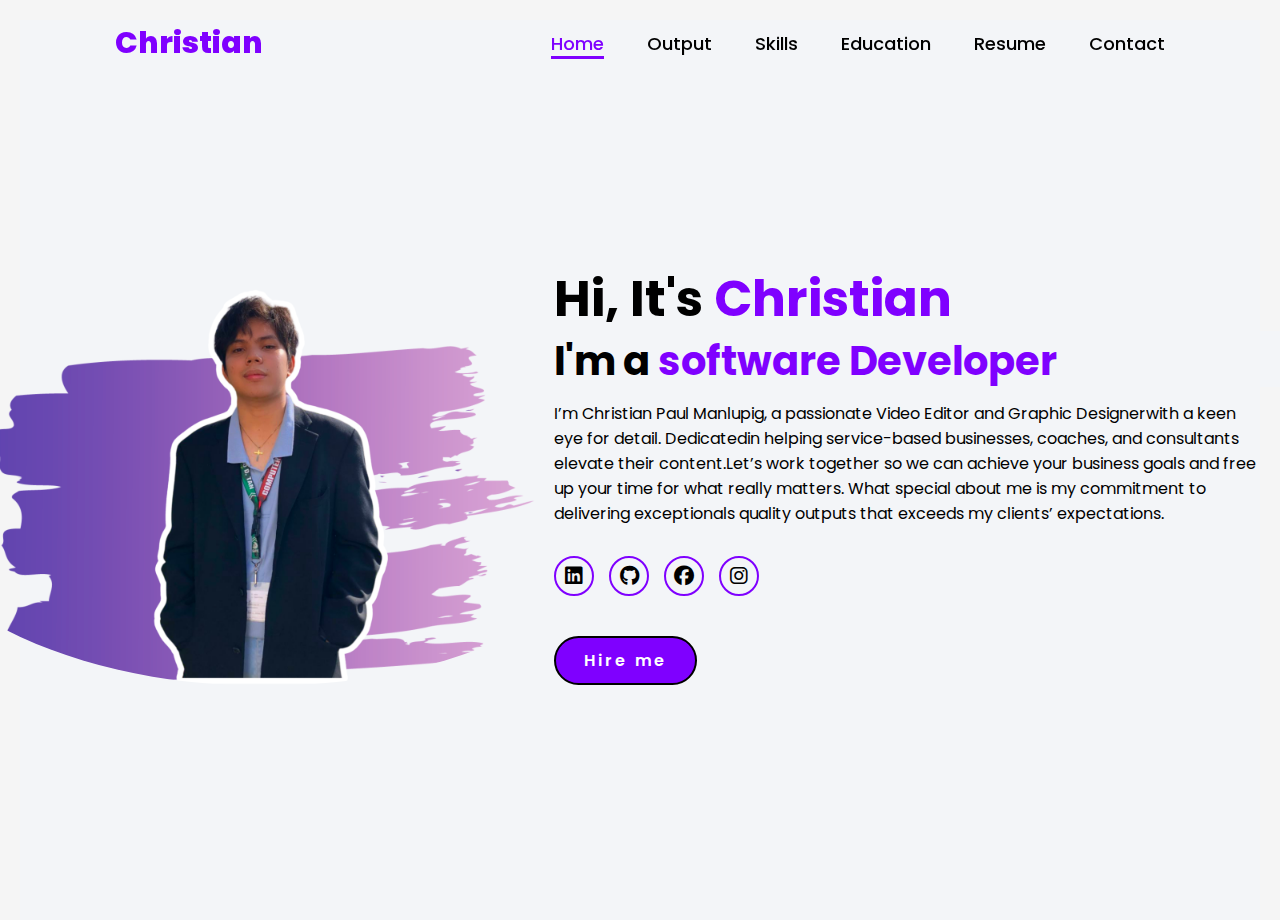
<file: index.html>
<!DOCTYPE html>
<html lang="en">
    
<head>
    <meta charset="UTF-8">
    <meta name="viewport" content="width=device-width, initial-scale=1.0">
    <link rel="stylesheet" href="https://cdnjs.cloudflare.com/ajax/libs/font-awesome/6.5.2/css/all.min.css">
    <link rel="stylesheet" href="style.css">
    <title>Portfolio Website</title>
</head>
<body>
    <header>
        <a href="#" class="logo">Christian</a>

        <nav>
            <a href="index.html" class="active"> Home</a>
            <a href="output.html" >Output</a>
            <a href="skills.html" >Skills</a>
            <a href="education.html" >Education</a>
            <a href="resume.html" >Resume</a>
            <a href="contact.html" >Contact</a>
        </nav>
    </header>
    <section class="home">
        <div class="home-img">
            <img src="this.png" alt="">
            
            
        </div>
        <div class="home-content">
            <h1>Hi, It's <span>Christian</span></h1>
            <h3 class="typing-text">I'm a <span></span></h3>
            <p>I’m Christian Paul Manlupig, a passionate Video Editor 
                and Graphic ​Designerwith a keen eye ​for detail. Dedicated
                ​in helping service-​based businesses, coaches, and 
                consultants ​elevate their content.​Let’s work together so 
                we can achieve your business ​goals and ​free up your time 
                for what really matters. What special about me is my ​commitment 
                to delivering ​exceptionals quality outputs that exceeds my ​clients’ expectations.</p>
            <div class="social-icons">
                <a href="https://www.linkedin.com/in/christian-manlupig-51b88a319/"><i class="fa-brands fa-linkedin"></i></a>
                <a href="https://github.com/NotDatGreat"><i class="fa-brands fa-github"></i></a>
                <a href="https://www.facebook.com/christian.manlupig.77"><i class="fa-brands fa-facebook"></i></a>
                <a href="https://www.instagram.com/chanmnlpg/"><i class="fa-brands fa-instagram"></i></a>
            </div>
            <a href="contact.html" class="btn">Hire me</a>
        </div>
    </section>
</body>
</html>
</file>
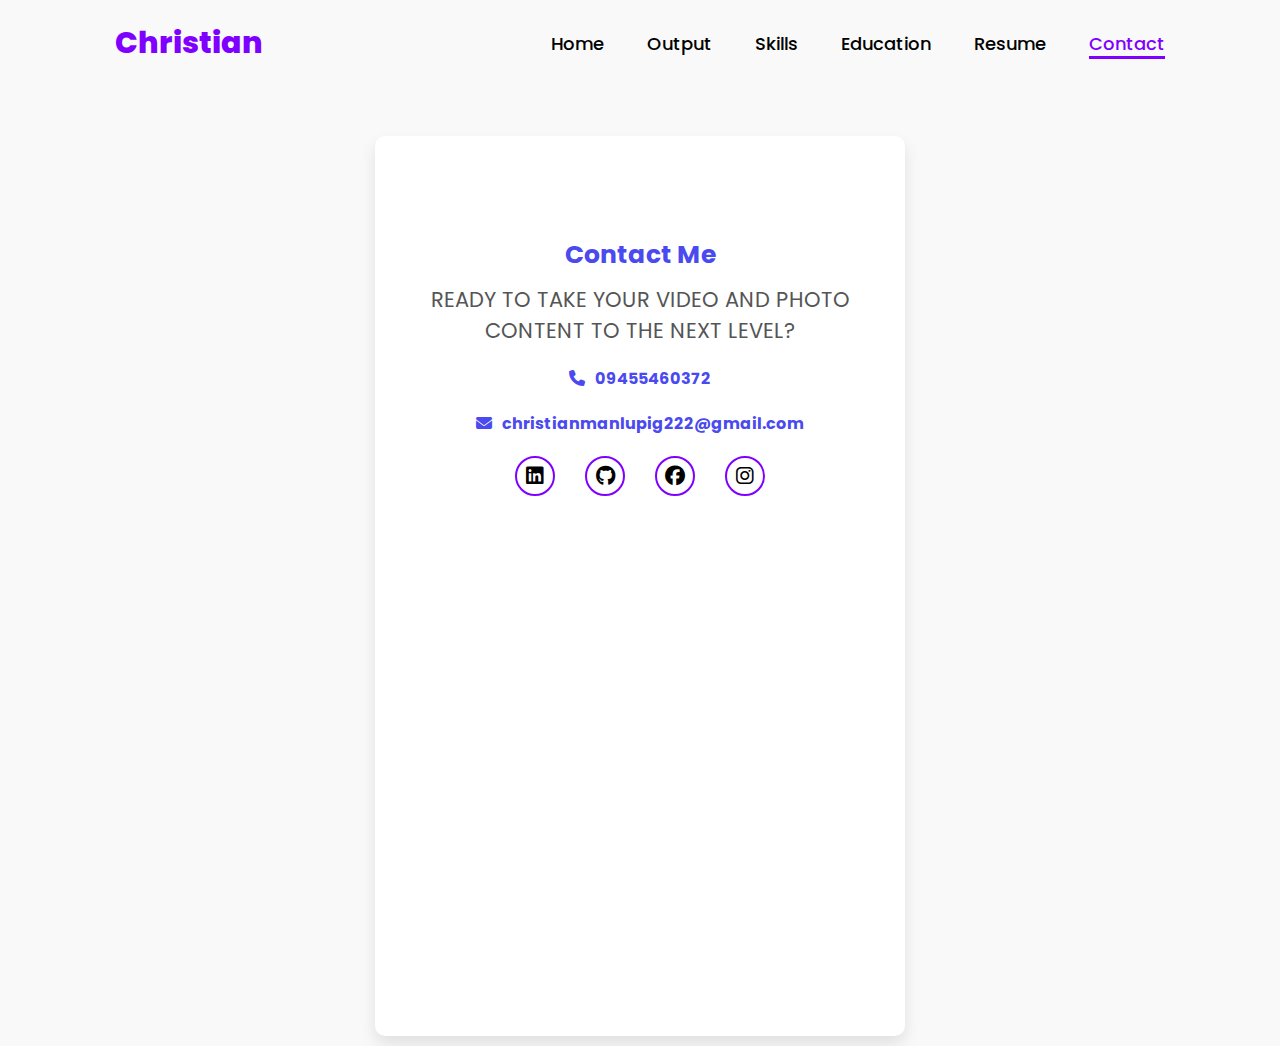
<file: contact.html>
<!DOCTYPE html>
<html lang="en">
<head>
    <meta charset="UTF-8">
    <meta name="viewport" content="width=device-width, initial-scale=1.0">
    <link rel="stylesheet" href="resume.css">
    <link rel="stylesheet" href="https://cdnjs.cloudflare.com/ajax/libs/font-awesome/6.5.2/css/all.min.css">
    <title>Contact</title>
</head>
<body>
    <header>
        <a href="#" class="logo">Christian</a>

        <nav>
            <a href="index.html">Home</a>
            <a href="output.html">Output</a>
            <a href="skills.html">Skills</a>
            <a href="education.html">Education</a>
            <a href="resume.html">Resume</a>
            <a href="contact.html" class="active">Contact</a>
        </nav>
    </header>
    <div class="container">
        <section class="contact-section">
            <h1>Contact Me</h1>
            <p>READY TO TAKE YOUR VIDEO ​AND 
                PHOTO CONTENT TO ​THE NEXT LEVEL?<p>
            <div class="contact-info">
                <p><a href="tel:+639455460372">09455460372</a></p>
                <p><a href="mailto:christianmanlupig222@gmail.com">christianmanlupig222@gmail.com</a></p>
            </div>
    <div class="social-icons">
                <a href="https://www.linkedin.com/in/christian-manlupig-51b88a319/"><i class="fa-brands fa-linkedin"></i></a>
                <a href="https://github.com/NotDatGreat"><i class="fa-brands fa-github"></i></a>
                <a href="https://www.facebook.com/christian.manlupig.77"><i class="fa-brands fa-facebook"></i></a>
                <a href="https://www.instagram.com/chanmnlpg/"><i class="fa-brands fa-instagram"></i></a>
            </div>
</body>
</html>
</file>
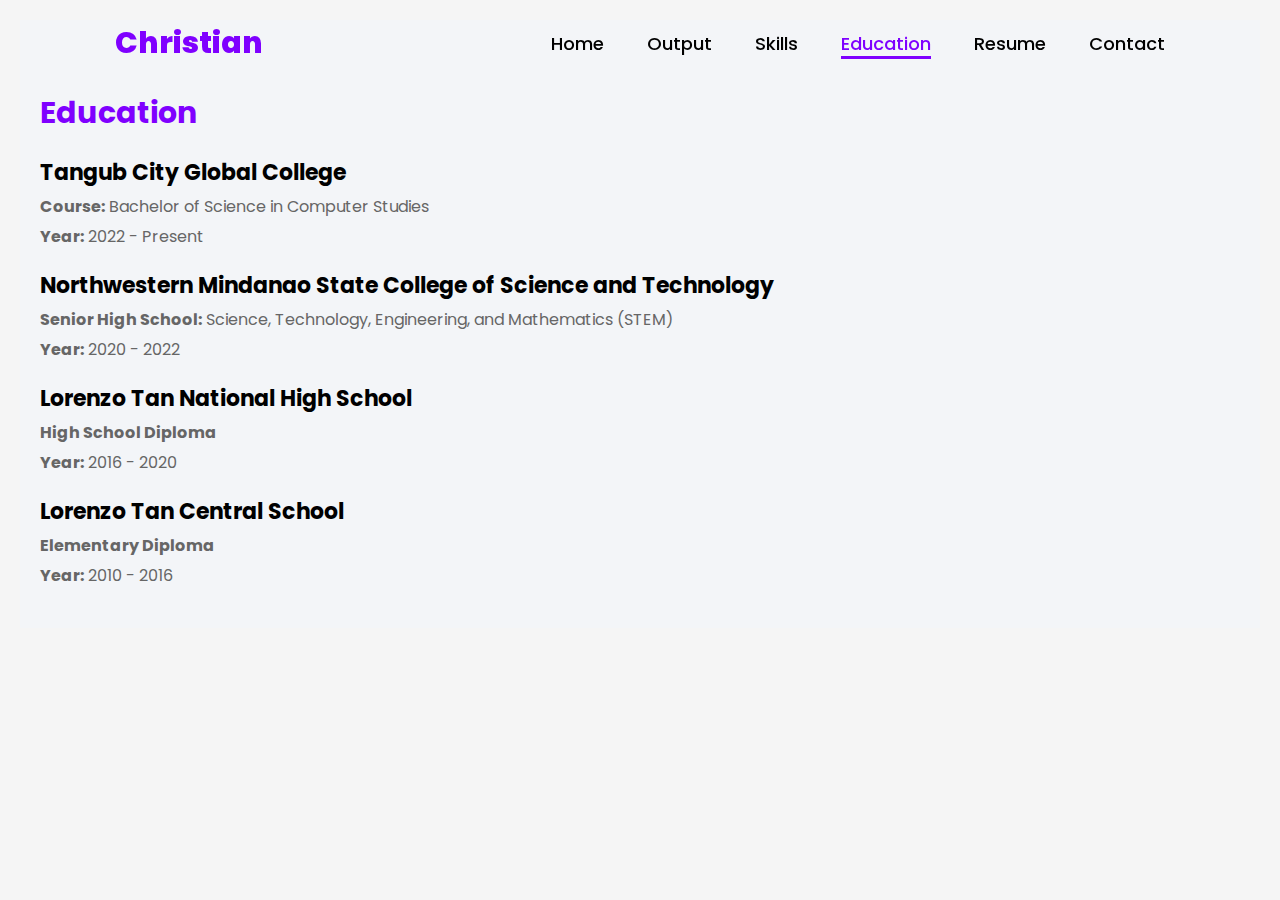
<file: education.html>
<!DOCTYPE html>
<html lang="en">
    
<head>
    <meta charset="UTF-8">
    <meta name="viewport" content="width=device-width, initial-scale=1.0">
    <link rel="stylesheet" href="https://cdnjs.cloudflare.com/ajax/libs/font-awesome/6.5.2/css/all.min.css">
    <link rel="stylesheet" href="style.css">
    <title>Portfolio Website</title>
</head>
<body>
    <header>
        <a href="#" class="logo">Christian</a>

        <nav>
            <a href="index.html" >Home</a>
            <a href="output.html" >Output</a>
            <a href="skills.html" >Skills</a>
            <a href="education.html"class="active" >Education</a>
            <a href="resume.html" >Resume</a>
            <a href="contact.html" >Contact</a>
        </nav>
    </header>
    <div class="education-section">
        <h1>Education</h1>
        
        <div class="education-item">
            <h2>Tangub City Global College</h2>
            <p><strong>Course:</strong> Bachelor of Science in Computer Studies</p>
            <p><strong>Year:</strong> 2022 - Present</p>
        </div>
        
        <div class="education-item">
            <h2>Northwestern Mindanao State College of Science and Technology</h2>
            <p><strong>Senior High School:</strong> Science, Technology, Engineering, and Mathematics (STEM)</p>
            <p><strong>Year:</strong> 2020 - 2022</p>
        </div>
        
        <div class="education-item">
            <h2>Lorenzo Tan National High School</h2>
            <p><strong>High School Diploma</strong></p>
            <p><strong>Year:</strong> 2016 - 2020</p>
        </div>
        
        <div class="education-item">
            <h2>Lorenzo Tan Central School</h2>
            <p><strong>Elementary Diploma</strong></p>
            <p><strong>Year:</strong> 2010 - 2016</p>
        </div>
    </div>
    
</body>
</html>
</file>
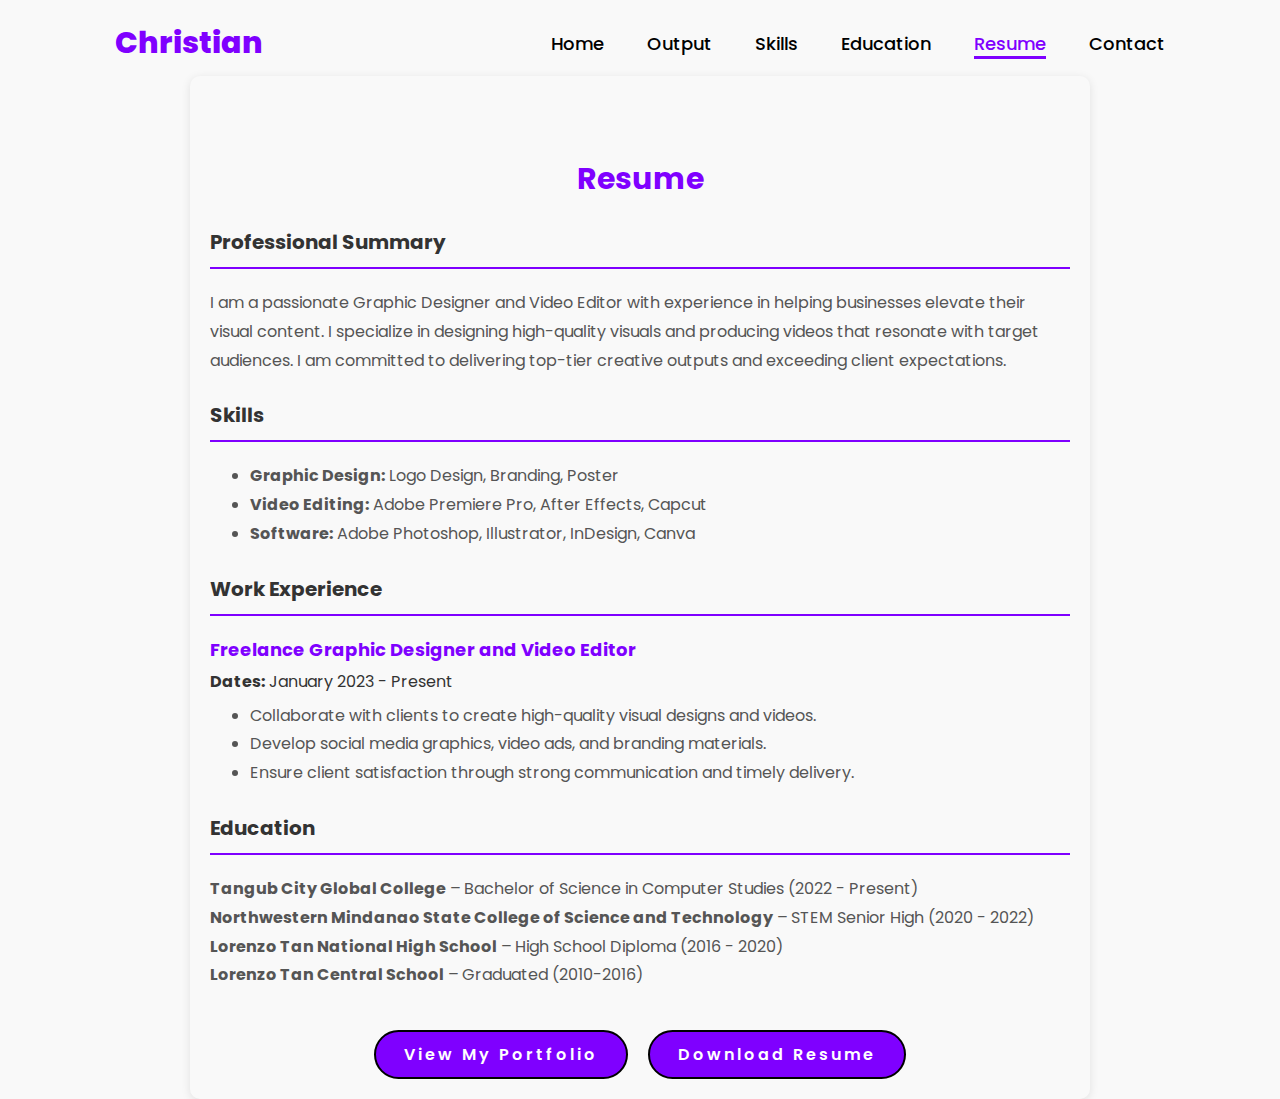
<file: resume.html>
<!DOCTYPE html>
<html lang="en">
    
<head>
    <meta charset="UTF-8">
    <meta name="viewport" content="width=device-width, initial-scale=1.0">
    <link rel="stylesheet" href="https://cdnjs.cloudflare.com/ajax/libs/font-awesome/6.5.2/css/all.min.css">
    <link rel="stylesheet" href="resume.css">
    <title>Portfolio Website</title>
</head>
<body>
    <header>
        <a href="#" class="logo">Christian</a>

        <nav>
            <a href="index.html" >Home</a>
            <a href="output.html" >Output</a>
            <a href="skills.html" >Skills</a>
            <a href="education.html" >Education</a>
            <a href="resume.html" class="active" >Resume</a>
            <a href="contact.html" >Contact</a>
        </nav>
    </header>
    <div class="resume-section">
        <h1>Resume</h1>
        
        <div class="summary">
            <h2>Professional Summary</h2>
            <p>I am a passionate Graphic Designer and Video Editor with experience in helping businesses elevate their visual content. I specialize in designing high-quality visuals and producing videos that resonate with target audiences. I am committed to delivering top-tier creative outputs and exceeding client expectations.</p>
        </div>
        
        <div class="skills">
            <h2>Skills</h2>
            <ul>
                <li><strong>Graphic Design:</strong> Logo Design, Branding, Poster</li>
                <li><strong>Video Editing:</strong> Adobe Premiere Pro, After Effects, Capcut</li>
                <li><strong>Software:</strong> Adobe Photoshop, Illustrator, InDesign, Canva</li>
            </ul>
        </div>
        
        <div class="work-experience">
            <h2>Work Experience</h2>
            <div class="job">
                <h3>Freelance Graphic Designer and Video Editor</h3>
                <p><strong>Dates:</strong> January 2023 - Present</p>
                <ul>
                    <li>Collaborate with clients to create high-quality visual designs and videos.</li>
                    <li>Develop social media graphics, video ads, and branding materials.</li>
                    <li>Ensure client satisfaction through strong communication and timely delivery.</li>
                </ul>
            </div>
        </div>
        
        <div class="education">
            <h2>Education</h2>
            <p><strong>Tangub City Global College</strong> – Bachelor of Science in Computer Studies (2022 - Present)</p>
            <p><strong>Northwestern Mindanao State College of Science and Technology</strong> – STEM Senior High (2020 - 2022)</p>
            <p><strong>Lorenzo Tan National High School</strong> – High School Diploma (2016 - 2020)</p>
            <p><strong>Lorenzo Tan Central School</strong> – Graduated (2010-2016)</p>
        </div>
        
        <div class="actions">
            <a class="btn" href="https://christianmanlupig.my.canva.site/portfolio">View My Portfolio</a>
            <a href="Resume.pdf" class="btn" download>Download Resume</a>
        </div>
    </div>
    
    
</body>
</html>
</file>
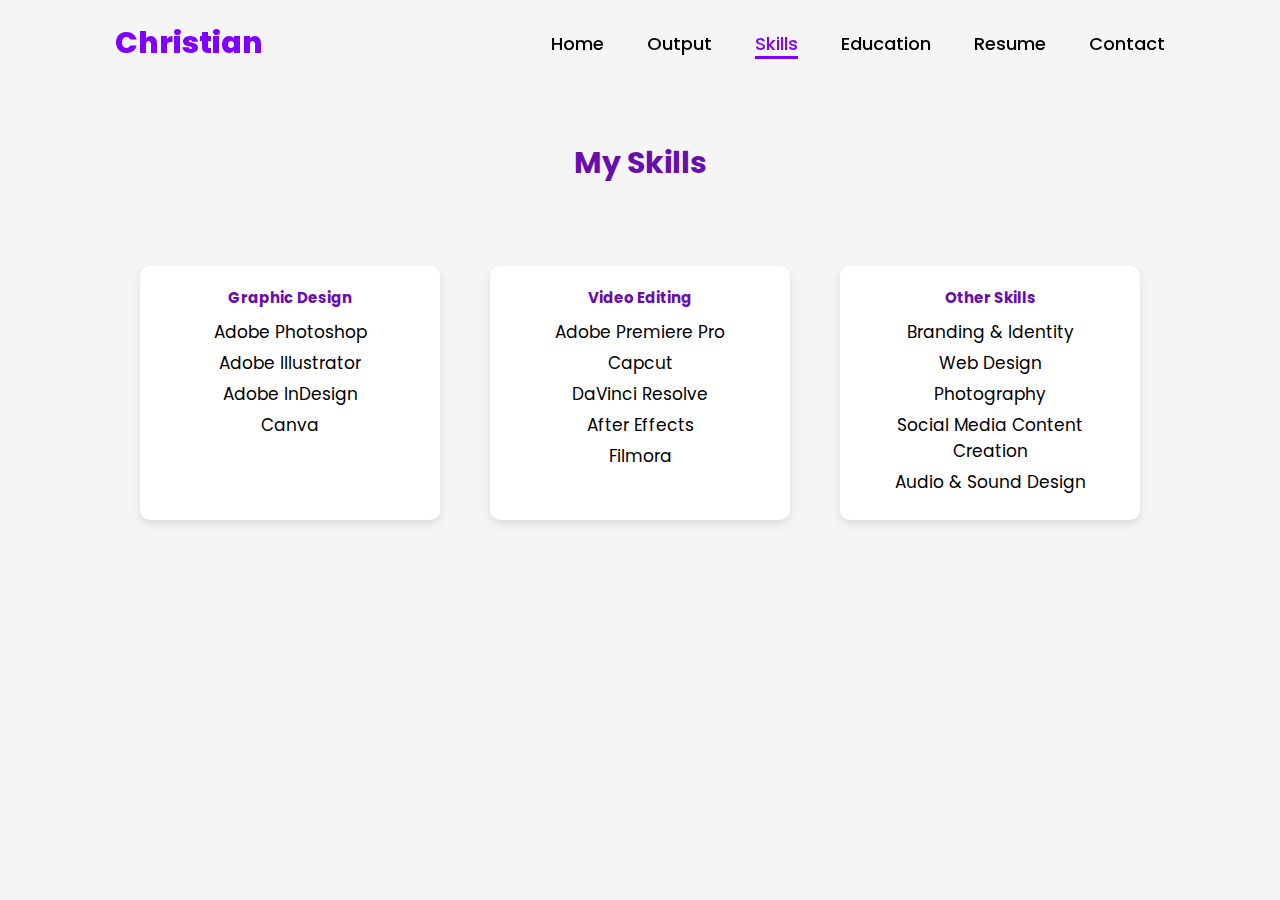
<file: skills.html>
<!DOCTYPE html>
<html lang="en">
<head>
    <meta charset="UTF-8">
    <meta name="viewport" content="width=device-width, initial-scale=1.0">
    <link rel="stylesheet" href="https://cdnjs.cloudflare.com/ajax/libs/font-awesome/6.5.2/css/all.min.css">
    <link rel="stylesheet" href="style.css">
    <title>Skills</title>
</head>
<body>

    
    <header>
        <a href="#" class="logo">Christian</a>

        <nav>
            <a href="index.html">Home</a>
            <a href="output.html">Output</a>
            <a href="skills.html" class="active">Skills</a>
            <a href="education.html">Education</a>
            <a href="resume.html">Resume</a>
            <a href="contact.html">Contact</a>
        </nav>
    </header>

    
    <div class="skills-container">
        <h1>My Skills</h1>

        <div class="skills">
            <div class="skill-box">
                <h2>Graphic Design</h2>
                <ul>
                    <li>Adobe Photoshop</li>
                    <li>Adobe Illustrator</li>
                    <li>Adobe InDesign</li>
                    <li>Canva</li>
                </ul>
            </div>

            <div class="skill-box">
                <h2>Video Editing</h2>
                <ul>
                    <li>Adobe Premiere Pro</li>
                    <li>Capcut</li>
                    <li>DaVinci Resolve</li>
                    <li>After Effects</li>
                    <li>Filmora</li>
                </ul>
            </div>

            <div class="skill-box">
                <h2>Other Skills</h2>
                <ul>
                    <li>Branding & Identity</li>
                    <li>Web Design</li>
                    <li>Photography</li>
                    <li>Social Media Content Creation</li>
                    <li>Audio & Sound Design</li>
                </ul>
            </div>
        </div>
    </div>

</body>
</html>
</file>
<file: style.css>
@import url('https://fonts.googleapis.com/css2?family=Poppins:wght@100;200;300;400;500;600&display=swap');

*{
    margin: 0;
    padding: 0;
    box-sizing: border-box;
    text-decoration: none;
    border: none;
    outline: none;
    font-family: 'Poppins', sans-serif;
}

html{
    font-size: 62.5%;
}

body{
    width: 100%;
    height: 100vh;
    overflow-x: hidden;
    background-color: #f3f5f8;
    color: rgb(0, 0, 0);
}

header{
    margin-top: 10px;
    position:fixed;
    top: 0;
    left: 0;
    width: 100%;
    padding: 1rem 9%;
    background-color: transparent;
    filter: drop-shadow(10px);
    display: flex;
    justify-content: space-between;
    align-items: center;
    z-index: 100;
}

.logo{
    font-size: 3rem;
    color: #7f00ff;
    font-weight: 800;
    cursor: pointer;
    transition: 0.5s ease;
}

.logo:hover{
    transform: scale(1.1);
}

h1{
    margin-top: 60px;
}

nav a{
    font-size: 1.8rem;
    color: rgb(0, 0, 0);
    margin-left: 4rem;
    font-weight: 500;
    transition: 0.3s ease;
    border-bottom: 3px solid transparent;
}

nav a:hover,nav a.active{
    color: #7f00ff;
    border-bottom: 3px solid #7f00ff;
}

@media(max-width:995px){
    nav{
        position: fixed;
        top: 0;
        right: 0;
        width: 40%;
        border-left: 3px solid #7f00ff;
        border-bottom: 3px solid #7f00ff;
        border-bottom-left-radius: 2rem;
        padding: 1rem;
        background-color: #161616;
        border-top: 0.1rem solid rgba(0,0,0,0.1);
        z-index: 1000;
        display: block;

    }

    nav.active{
        display: block;
    }

    nav a{
        display: block;
        font-size: 2rem;
        margin: 3rem 0;
    }

    nav a:hover,
    nav a.active{
        padding: 1rem;
        border-radius: 0.5rem;
        border-bottom: 0.5rem solid #7f00ff;
    }
}

section{
    min-height: 100vh;
    padding: 5rem 9% 5rem;
}

.home{
    display: flex;
    justify-content: flex-start;
    align-items: center;
    gap: 7rem;
    background-color: #f3f5f8;
    margin-top: 0;
    padding-left: 4rem;
    padding-right: 1px;
}

.home .home-content h1{
    font-size: 5rem;
    font-weight: 700;
    line-height: 1.3;
    margin-top: 10px;
    text-align: left;
    margin-bottom: 0;
    color: #000000;
   
}

span{
    color: #7f00ff;
}

.home-content h3{
    font-size: 4rem;
    margin-bottom: 1rem;
    font-weight: 700;
    text-align: left;
    margin-top: 0px;
}

.home-content p{
    font-size: 1.6rem;
    text-align: left;
}

.home-img{
    border-radius: 50%;
    justify-content: flex-start;
    display: flex;
    align-items: center;
    margin-left: 20px;
}

.home-img img{
    position:relative;
    width: 190%;
    border-radius: 50%;
    box-shadow: 0 0 25px solid #000000; 
    cursor: pointer;
    transition: 0.2s linear;
    height:auto;
    right: 200px;
    filter:brightness(150%);
    filter: saturate(130%);
    
}
.home-content{
    display: flex;
    flex-direction: column; 
    align-items: flex-start; 
}

.home-img img:hover{
    font-size: 1.8rem;
    font-weight: 500;
}

.social-icons{
    display: flex;
    justify-content: flex-start; 
    align-items: center;
}

.social-icons a{
    display: inline-flex;
    justify-content: center;
    align-items: center;
    width: 4rem;
    height: 4rem;
    background-color: transparent;
    border: 0.2rem solid #7f00ff;
    font-size: 2rem;
    border-radius: 50%;
    margin: 3rem 1.5rem 3rem 0;
    transition: 0.3s ease;
    color: black;
}

.social-icons a:hover{
    color: black;
    transform: scale(1.3) translateY(-5px);
    background-color: #7f00ff;
    box-shadow: 0  0 25px #7f00ff;
}

.btn{
    display: inline-block;
    padding: 1rem 2.8rem;
    background-color: #7f00ff;
    border-radius: 4rem;
    font-size: 1.6rem;
    color: #ffffff;
    letter-spacing: 0.3rem;
    font-weight: 600;
    border: 2px solid #000000;
    transition: 0.3s ease;
    cursor: pointer;
    align-self: flex-start;
    margin-top: 1rem;
    
}

.btn:hover{
    transform: scale3d(1.03);
    background-color: blue;
    color: white;
    box-shadow: 0 0 25px white;
}

.typing-text{
    font-size: 34px;
    font-weight: 600;
    min-width: 280px;
}

.typing-text span{
    position: relative;
}

.typing-text span::before{
    content: "software Developer";
    color: #7f00ff;
    animation: words 20s infinite;
}

.typing-text span::after{
    content: "";
    background-color: #f3f5f8;
    position: absolute;
    width: calc(100% + 8px);
    height: 100%;
    border-left: 3px solid #f3f5f8;
    right: -8;
    animation: cursor 0.6s infinite;
}

@keyframes cursor{
    to{
        border-left: 3px solid #7f00ff;
    }
}

@keyframes words{
    0%, 20%{
        content: "Video Editor";
    }
    21%, 40%{
        content: "Graphic Designer";
    }
    41%, 60%{
        content: "Web Designer";
    }
    61%, 80%{
        content: "Content-creator";
    }
    81%, 100%{
        content: "Freelancer";
    }
}

@media (max-width: 1000px){
    .home{
        gap: 4rem;
    }
}

@media(max-width:995px){
    .home{
        flex-direction: column;
        margin: 5rem 4rem;
    }

    .home .home-content h3{
        font-size: 2.5rem;
    }

    .home-content h1{
        font-size: 5rem;
    }

    .home-img img{
        width: 70vw;
        margin-top: 4rem;
    }
}

/* skills */

body {
    font-family: Arial, sans-serif;
    background-color: #f5f5f5;
    text-align: center;
    margin: 0;
    padding: 20px;
}

.skills-container {
    max-width: 1000px;
    margin: 0 auto;
}

h1 {
    color: #6A0DAD;
    font-size: 3em;
    margin-bottom: 20px;
    margin-top: 120px;
}

.skills {
    display: flex;
    flex-wrap: wrap;
    justify-content: space-between;
    margin-top: 70px;
}

.skill-box {
    background-color: white;
    border-radius: 10px;
    box-shadow: 0 4px 8px rgba(0, 0, 0, 0.1);
    width: 30%;
    padding: 20px;
    margin: 10px 0;
}

.skill-box h2 {
    color: #6A0DAD;
    font-size: 1.5em;
    margin-bottom: 10px;
}

.skill-box ul {
    list-style-type: none;
    padding: 0;
}

.skill-box ul li {
    font-size: 1.7em;
    margin: 5px 0;
}

/* education */
.education-section {
    padding: 2rem;
    text-align: left;
    background-color: #f3f5f8;
}

.education-section h1 {
    font-size: 3rem;
    color: #7f00ff;
    margin-bottom: 2rem;
    margin-top: 5rem;
}

.education-item {
    font-size: 1.8rem;
    color: #333;
    margin-bottom: 2rem;
}

.education-item h2 {
    font-size: 2.2rem;
    color: #000;
}

.education-item p {
    font-size: 1.6rem;
    color: #666;
    margin-top: 0.5rem;
}
</file>
<file: resume.css>
@import url('https://fonts.googleapis.com/css2?family=Poppins:wght@100;200;300;400;500;600&display=swap');

*{
    margin: 0;
    padding: 0;
    box-sizing: border-box;
    text-decoration: none;
    border: none;
    outline: none;
    font-family: 'Poppins', sans-serif;
}

html{
    font-size: 62.5%;
}

body{
    width: 100%;
    height: 100vh;
    overflow-x: hidden;
    background-color: #f3f5f8;
    color: rgb(0, 0, 0);
    
}

header{
    margin-top: 10px;
    position:static;
    top: 0;
    left: 0;
    width: 100%;
    padding: 1rem 9%;
    background-color: transparent;
    filter: drop-shadow(10px);
    display: flex;
    justify-content: space-between;
    align-items: center;
    z-index: 100;
}

.logo{
    font-size: 3rem;
    color: #7f00ff;
    font-weight: 800;
    cursor: pointer;
    transition: 0.5s ease;
}

.logo:hover{
    transform: scale(1.1);
}

h1{
    margin-top: 60px;
}

nav a{
    font-size: 1.8rem;
    color: rgb(0, 0, 0);
    margin-left: 4rem;
    font-weight: 500;
    transition: 0.3s ease;
    border-bottom: 3px solid transparent;
}

nav a:hover,
nav a.active{
    color: #7f00ff;
    border-bottom: 3px solid #7f00ff;
}

@media(max-width:995px){
    nav{
        position: fixed;
        top: 0;
        right: 0;
        width: 40%;
        border-left: 3px solid #7f00ff;
        border-bottom: 3px solid #7f00ff;
        border-bottom-left-radius: 2rem;
        padding: 1rem;
        background-color: #161616;
        border-top: 0.1rem solid rgba(0,0,0,0.1);
        z-index: 1000;
        display: block;

    }

    nav.active{
        display: block;
    }

    nav a{
        display: block;
        font-size: 2rem;
        margin: 3rem 0;
    }

    nav a:hover,
    nav a.active{
        padding: 1rem;
        border-radius: 0.5rem;
        border-bottom: 0.5rem solid #7f00ff;
    }
}

section{
    min-height: 100vh;
    padding: 5rem 9% 5rem;
}

.home{
    display: flex;
    justify-content: center;
    align-items: center;
    gap: 8rem;
    background-color: #f3f5f8;
}

.home .home-content h1{
    font-size: 6rem;
    font-weight: 700;
    line-height: 1.3;
}

span{
    color: #7f00ff;
}

.home-content h3{
    font-size: 4rem;
    margin-bottom: 1rem;
    font-weight: 700;
}

.home-content p{
    font-size: 1.6rem;
}

.home-img{
    border-radius: 50%;
    justify-content: flex-start;
    display: flex;
    align-items: center;
}

.home-img img{
    position:relative;
    width: 220%;
    border-radius: 50%;
    box-shadow: 0 0 25px solid #000000; 
    cursor: pointer;
    transition: 0.2s linear;
    height:auto;
    right: 200px;
    filter:brightness(150%);
    filter: saturate(130%);
    
}



.home-img img:hover{
    font-size: 1.8rem;
    font-weight: 500;
}

.social-icons a{
    display: inline-flex;
    justify-content: center;
    align-items: center;
    width: 4rem;
    height: 4rem;
    background-color: transparent;
    border: 0.2rem solid #7f00ff;
    font-size: 2rem;
    border-radius: 50%;
    margin: 3rem 1.5rem 3rem 0;
    transition: 0.3s ease;
    color: black;
}

.social-icons a:hover{
    color: black;
    transform: scale(1.3) translateY(-5px);
    background-color: #7f00ff;
    box-shadow: 0  0 25px #7f00ff;
}

.btn{
    display: inline-block;
    padding: 1rem 2.8rem;
    background-color: #7f00ff;
    border-radius: 4rem;
    font-size: 1.6rem;
    color: #ffffff;
    letter-spacing: 0.3rem;
    font-weight: 600;
    border: 2px solid #000000;
    transition: 0.3s ease;
    cursor: pointer;
}

.btn:hover{
    transform: scale3d(1.03);
    background-color: blue;
    color: white;
    box-shadow: 0 0 25px white;
}

.typing-text{
    font-size: 34px;
    font-weight: 600;
    min-width: 280px;
}

.typing-text span{
    position: relative;
}

.typing-text span::before{
    content: "software Developer";
    color: #7f00ff;
    animation: words 20s infinite;
}

.typing-text span::after{
    content: "";
    background-color: #f3f5f8;
    position: absolute;
    width: calc(100% + 8px);
    height: 100%;
    border-left: 3px solid #f3f5f8;
    right: -8;
    animation: cursor 0.6s infinite;
}

@keyframes cursor{
    to{
        border-left: 3px solid #7f00ff;
    }
}

@keyframes words{
    0%, 20%{
        content: "Video Editor";
    }
    21%, 40%{
        content: "Graphic Designer";
    }
    41%, 60%{
        content: "Web Designer";
    }
    61%, 80%{
        content: "Content-creator";
    }
    81%, 100%{
        content: "Freelancer";
    }
}

@media (max-width: 1000px){
    .home{
        gap: 4rem;
    }
}

@media(max-width:995px){
    .home{
        flex-direction: column;
        margin: 5rem 4rem;
    }

    .home .home-content h3{
        font-size: 2.5rem;
    }

    .home-content h1{
        font-size: 5rem;
    }

    .home-img img{
        width: 70vw;
        margin-top: 4rem;
    }
}

/* Resume  */
.resume-section {
    max-width: 900px;
    margin: 0 auto;
    padding: 20px;
    background-color: #f9f9f9;
    border-radius: 10px;
    box-shadow: 0 2px 10px rgba(0, 0, 0, 0.1);
    font-family: Arial, sans-serif;
}

.resume-section h1 {
    text-align: center;
    font-size: 3rem;
    color: #7f00ff;
}

.resume-section h2 {
    font-size: 2rem;
    color: #333;
    border-bottom: 2px solid #7f00ff;
    padding-bottom: 10px;
    margin-bottom: 20px;
    margin-top: 25px;
}

.resume-section p, .resume-section li {
    font-size: 1.6rem;
    line-height: 1.8;
    color: #555;
}

.resume-section ul {
    list-style: disc;
    padding-left: 40px;
}

.resume-section .job h3 {
    font-size: 1.8rem;
    color: #7f00ff;
}

.resume-section .job p {
    margin: 5px 0;
    color: #333;
}

.actions {
    display: flex;
    gap: 20px;
    justify-content: center;
    margin-top: 40px;
}

.actions .btn {
    display: inline-block;
    padding: 1rem 2.8rem;
    background-color: #7f00ff;
    border-radius: 4rem;
    font-size: 1.6rem;
    color: #ffffff;
    letter-spacing: 0.3rem;
    font-weight: 600;
    border: 2px solid #000000;
    transition: 0.3s ease;
    cursor: pointer;
    text-decoration: none;
}

.actions .btn:hover {
    transform: scale(1.03);
    background-color: blue;
    color: white;
    box-shadow: 0 0 25px white;
}

/* Contact */
body {
    font-family: 'Arial', sans-serif;
    background-color: #f9f9f9;
    margin: 0;
    padding: 0;
    color: #333;
}

.container {
    max-width: 550px;
    margin: 0 auto;
    padding: 10px;
}

.contact-section {
    background-color: #fff;
    padding: 40px;
    border-radius: 10px;
    box-shadow: 0 8px 16px rgba(0, 0, 0, 0.1);
    margin-top: 50px;
    text-align: center;
    display: inline-block;
    width: 100%;
}

.contact-section h1 {
    font-size: 2.5em;
    color: #4a4aef;
    margin-bottom: 10px;
}

.contact-section p {
    font-size: 2.1em;
    color: #555;
    margin-bottom: 20px;
}

.contact-info {
    font-size: 1.3em;
}

.contact-info p {
    margin-bottom: 20px;
    font-size: medium;
}

.contact-info a {
    color: #4a4aef;
    text-decoration: none;
    font-weight: bold;
    transition: color 0.3s ease;
}

.contact-info a:hover {
    color: #333;
    text-decoration: underline;
}

.contact-info p::before {
    content: '\f095'; 
    font-family: 'Font Awesome 6 Free';
    font-weight: 900;
    margin-right: 10px;
    color: #4a4aef;
}

.contact-info p:nth-child(2)::before {
    content: '\f0e0';
}

.social-icons {
    display: flex;
    justify-content: center;
    align-items: center;
    margin-top: 20px;
}

.social-icons a {
    color: #000000;
    font-size: 1.5em;
    margin: 0 15px;
    transition: color 0.3s ease;
    font-size: 2rem;

}
.social-icons a:hover {
    color: #333;
}

@media (max-width: 768px) {
    .container {
        padding: 10px;
    }

    .contact-section {
        padding: 20px;
    }

    .contact-section h1 {
        font-size: 2em;
    }

    .contact-info {
        font-size: 1.1em;
    }
}
</file>
